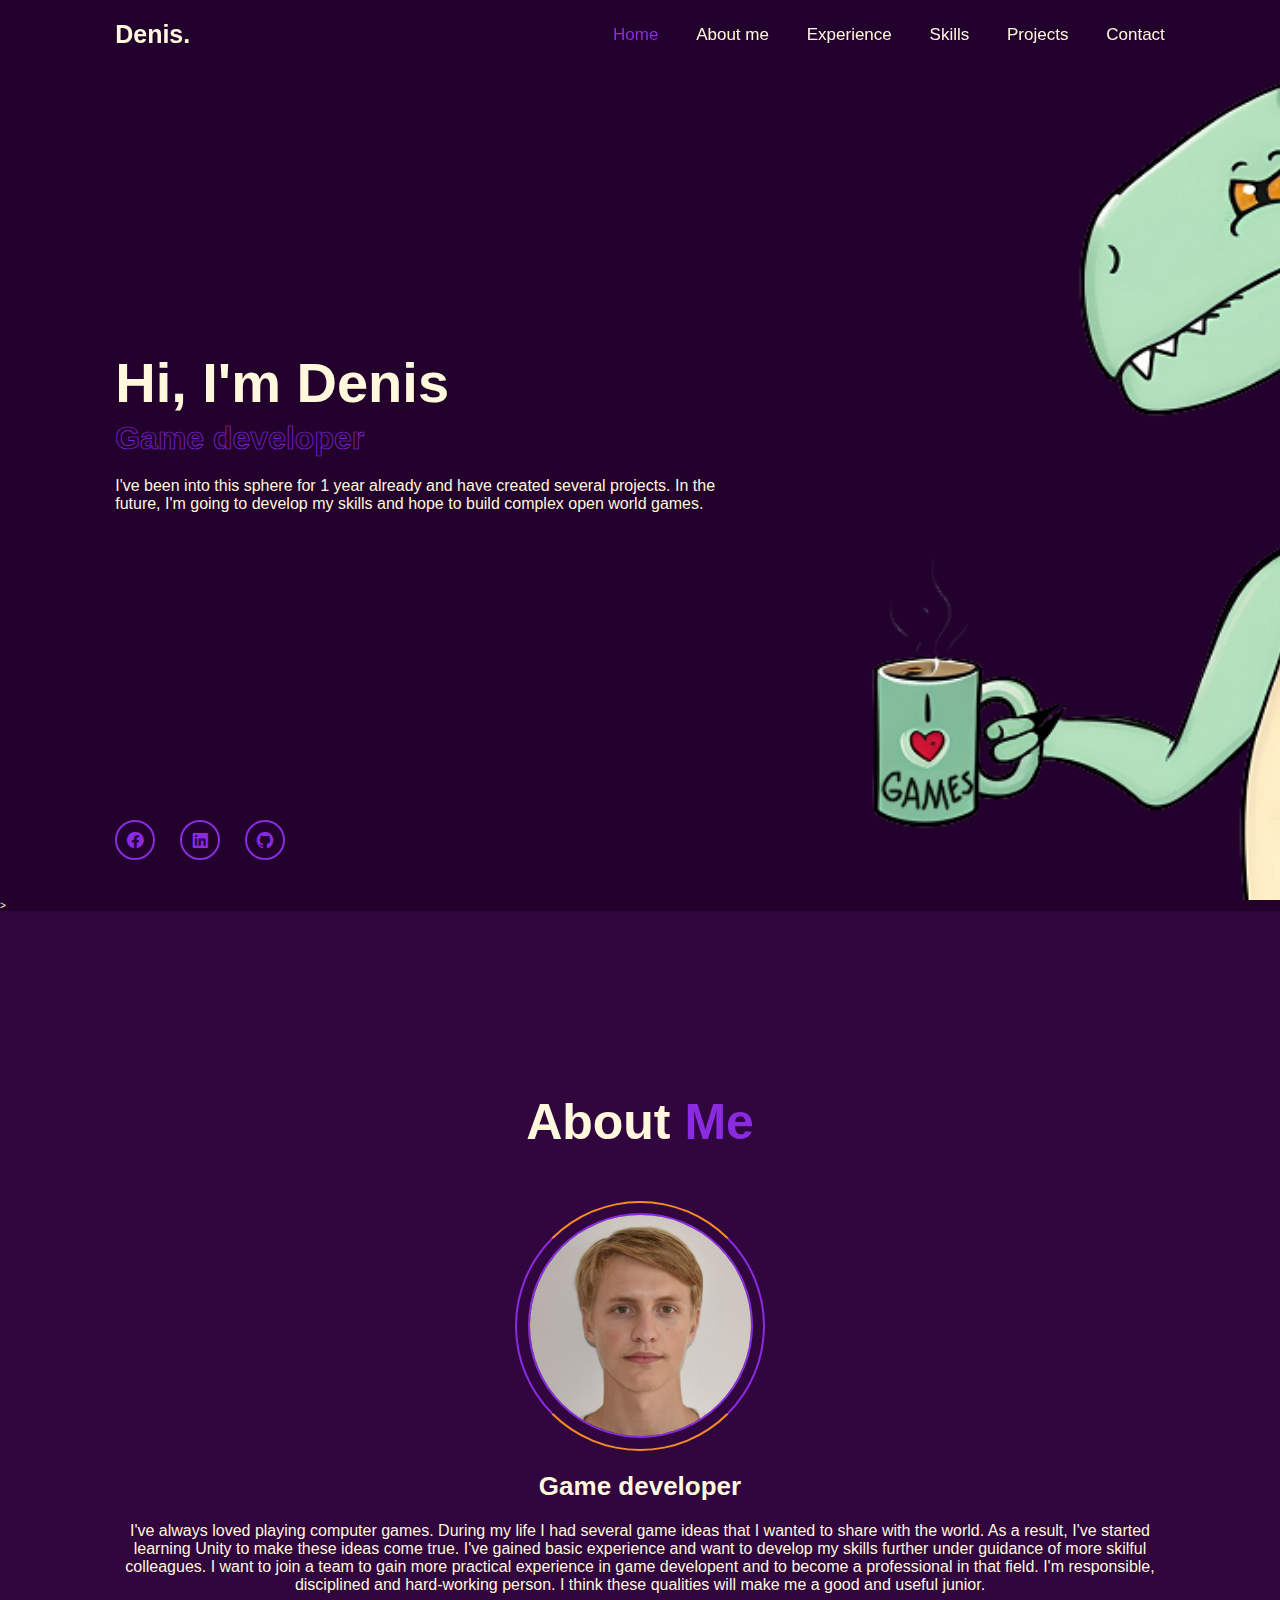
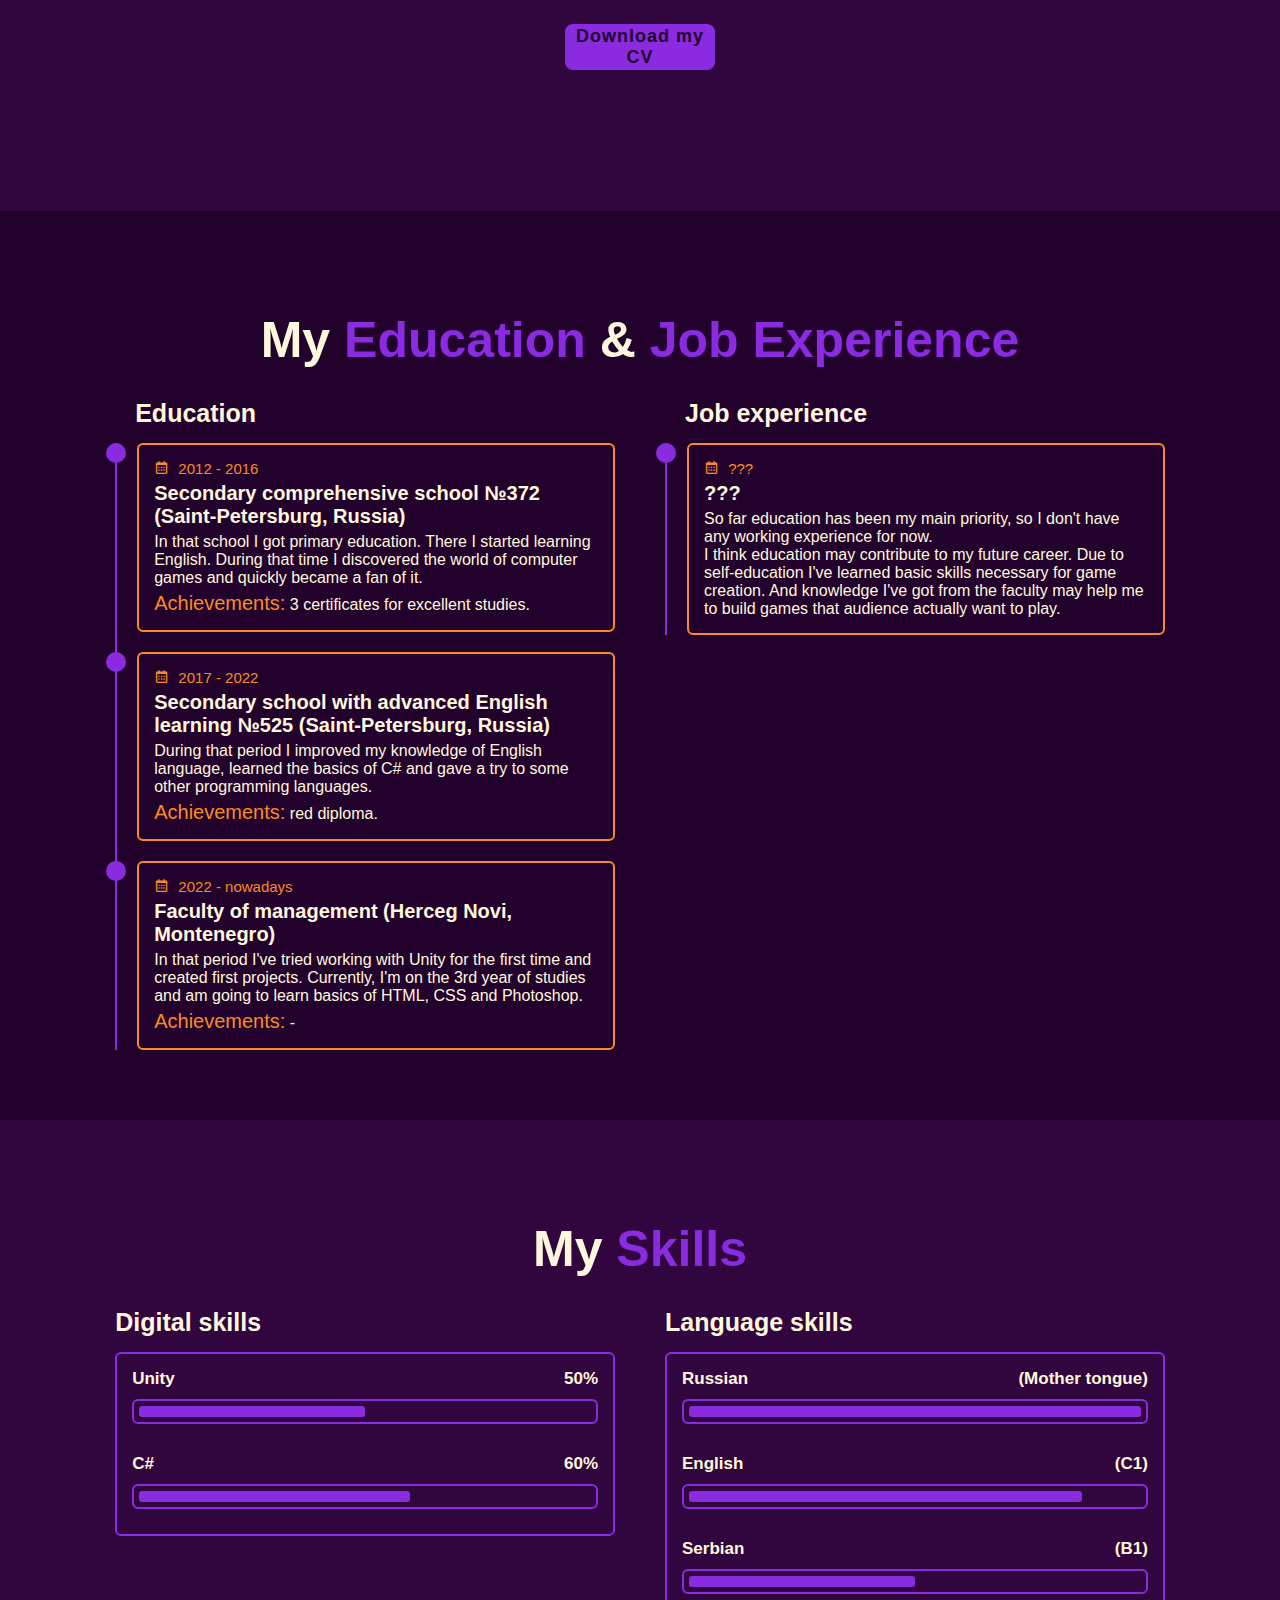
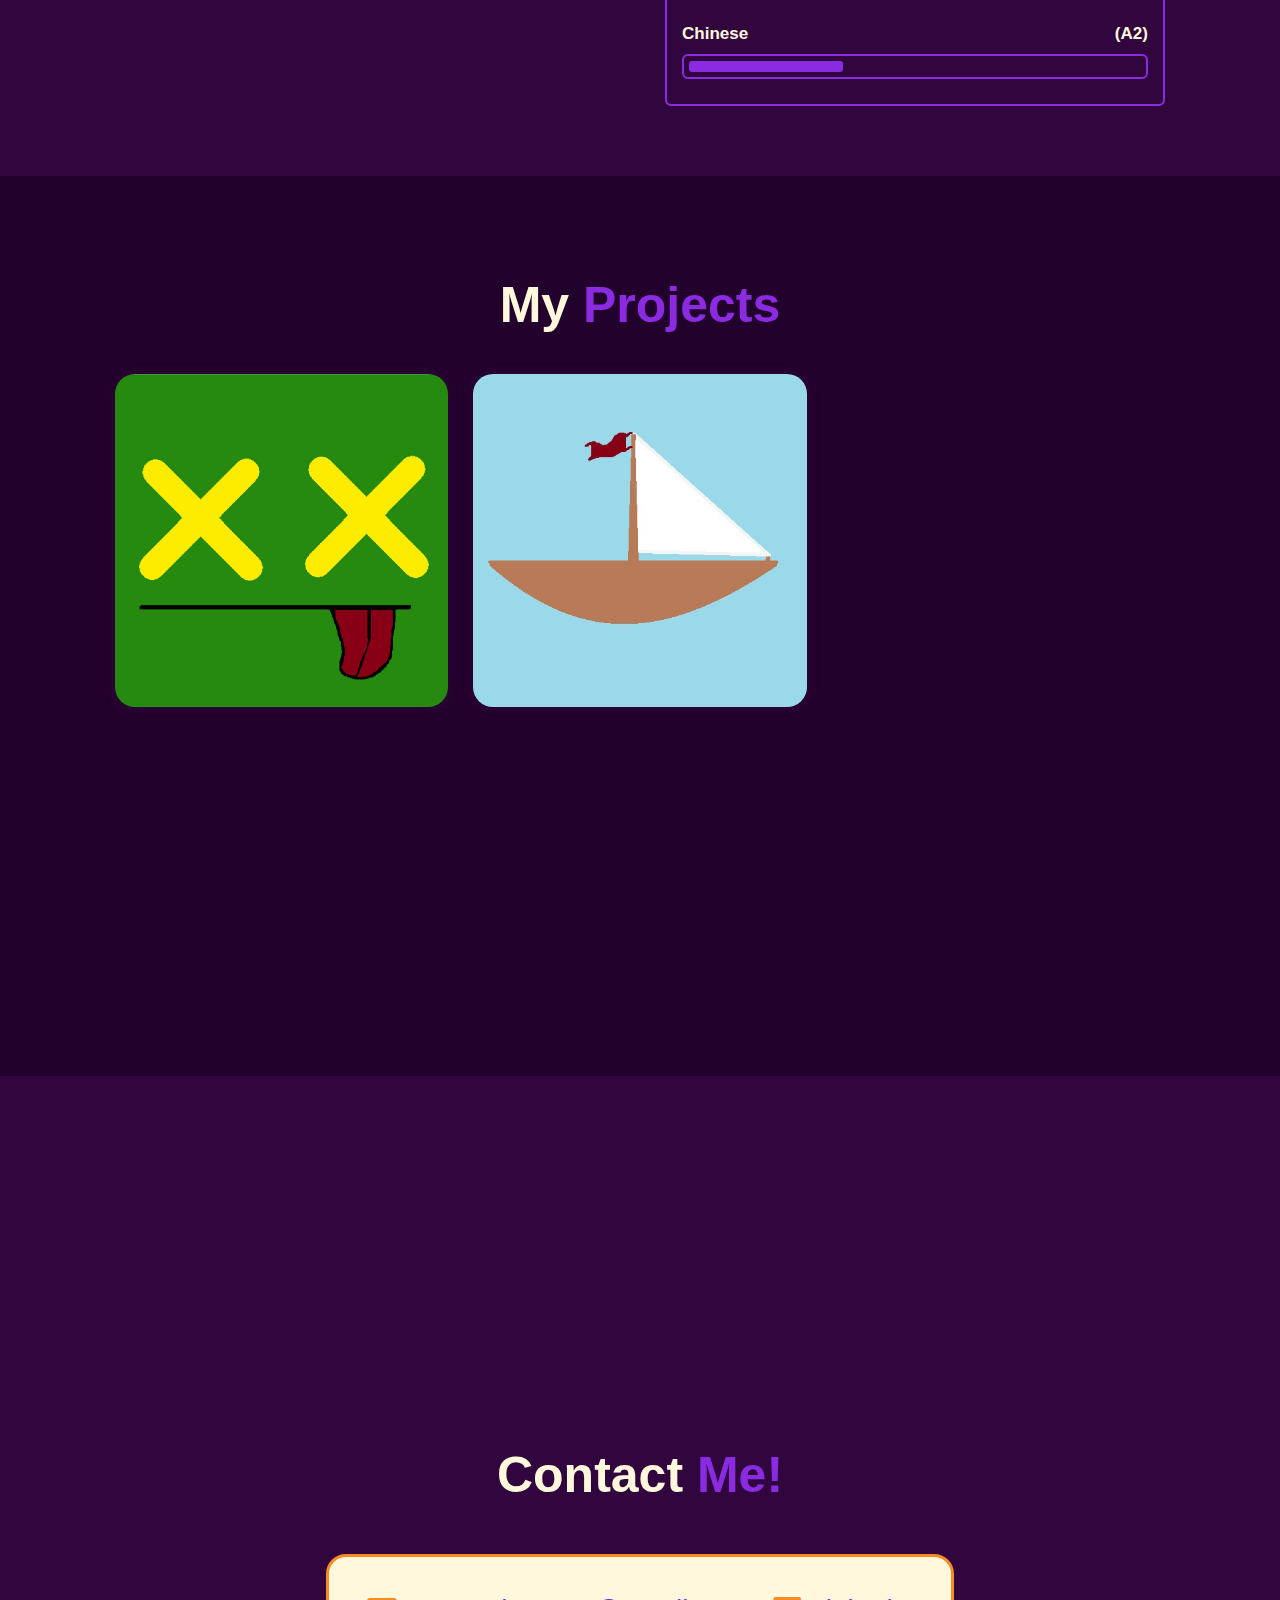
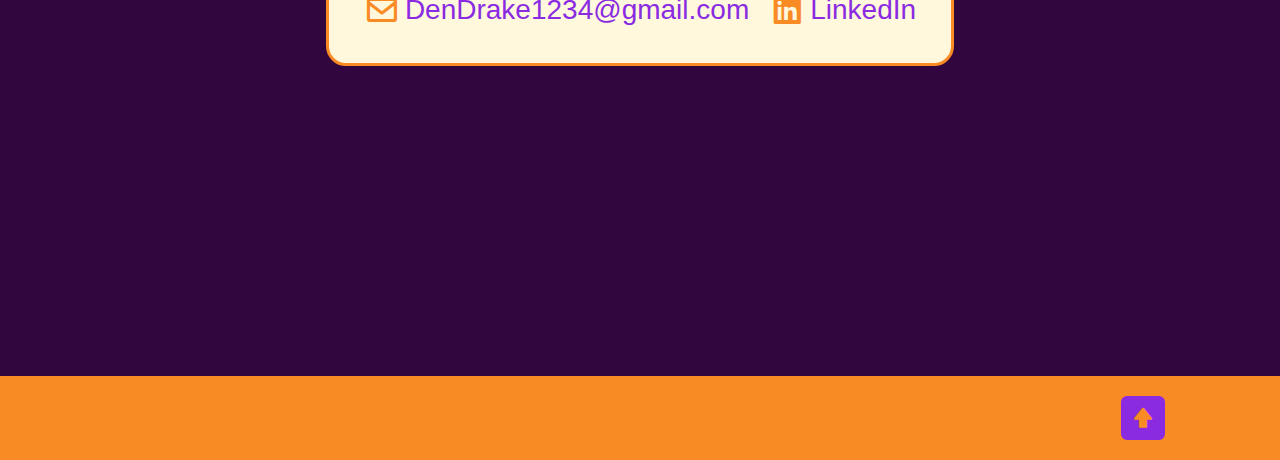
<file: index.html>
<!DOCTYPE html>
<html lang="en">

<head>
    <meta charset="UTF-8">
    <meta http-equiv="X-UA-Compatible" content="IE=edge">
    <meta name="viewport" content="width=device-width, initial-scale=1.0">
    <title>Portfolio website</title>
    <link rel="stylesheet" href="style.css">

    <!--Box icons-->
    <link href='https://unpkg.com/boxicons@2.1.4/css/boxicons.min.css' rel='stylesheet'>
</head>

<body>
    <header class="header">
        <a href="#" class="logo">Denis.</a>

        <div class="bx bx-menu" id="menu-icon"></div>

        <nav class="navbar">
            <a href="#home" class="active">Home</a>
            <a href="#about-me">About me</i></a>
            <a href="#education">Experience</i></a>
            <a href="#skills">Skills</i></a>
            <a href="#projects">Projects</a>
            <a href="#contact">Contact</a>

            <span class="active-nav"></span>
        </nav>
    </header>

    <!--Home section-->
    <section class="home" id="home">
        <div class="home-content">
            <h1>Hi, I'm Denis</h1>
            <div class="text-animate">
                <h3>Game developer</h3>
            </div>
            <p>I've been into this sphere for 1 year already and have created several projects. In the future, I'm going
                to develop my skills and hope to build complex open world games.</p>
        </div>
        <div class="home-sci">
            <a href="https://www.facebook.com/profile.php?id=100022613303774" target="_blank"><i
                    class='bx bxl-facebook-circle'></i></a>
            <a href="https://www.linkedin.com/in/denis-seleznev-38204a332/" target="_blank"><i
                    class='bx bxl-linkedin-square'></i></a>
            <a href="https://github.com/Denis-Seleznev" target="_blank"><i class='bx bxl-github'></i></a>
        </div>
        <div class="home-imgHover"></div>
    </section>

    <!--About me section-->>
    <section class="about" id="about-me">
        <h2 class="heading">About <span>Me</span></h2>

        <div class="about-img">
            <img src="Assets/MyPhoto.png" alt="My photo">
            <span class="circle-spin"></span>
        </div>

        <div class="about-content">
            <h3>Game developer</h3>
            <p>I've always loved playing computer games. During my life I had several game ideas that I wanted to share
                with the world. As a result, I've started learning Unity to make these ideas come true. I've
                gained basic experience and want to develop my skills further under guidance of more skilful colleagues.
                I want to join a team to gain more practical experience in game developent and to become a professional
                in that field. I'm responsible, disciplined and hard-working person. I think these qualities will make
                me a good and useful junior.</p>

            <div class="btn-box btns">
                <a href="Assets/DenisSeleznev_CV.pdf" download class="btn">Download my CV</a>
            </div>
        </div>
    </section>

    <!--Education section-->
    <section class="education" id="education">
        <h2 class="heading">My <span>Education</span> & <span>Job Experience</span></h2>
        <div class="education-row">
            <div class="education-column">
                <h3 class="title">Education</h3>

                <div class="education-box">
                    <div class="education-content">
                        <div class="content">
                            <div class="year"><i class='bx bx-calendar'></i> 2012 - 2016 </div>
                            <h3>Secondary comprehensive school №372 (Saint-Petersburg, Russia)</h3>
                            <p>In that school I got primary education. There I started learning English. During that
                                time I discovered the world of computer games and quickly became a fan of it.</p>
                            <p><span>Achievements:</span> 3 certificates for excellent studies.</p>
                        </div>
                    </div>

                    <div class="education-content">
                        <div class="content">
                            <div class="year"><i class='bx bx-calendar'></i> 2017 - 2022 </div>
                            <h3>Secondary school with advanced English learning №525 (Saint-Petersburg, Russia)</h3>
                            <p>During that period I improved my knowledge of English language, learned the basics of C#
                                and gave a try to some other programming languages.</p>
                            <p><span>Achievements:</span> red diploma.</p>
                        </div>
                    </div>

                    <div class="education-content">
                        <div class="content">
                            <div class="year"><i class='bx bx-calendar'></i> 2022 - nowadays </div>
                            <h3>Faculty of management (Herceg Novi, Montenegro)</h3>
                            <p>In that period I've tried working with Unity for the first time and created first
                                projects. Currently, I'm on the 3rd year of studies and am going to learn basics of
                                HTML, CSS and Photoshop.</p>
                            <p><span>Achievements:</span> -</p>
                        </div>
                    </div>
                </div>
            </div>

            <div class="education-column">
                <h3 class="title">Job experience</h3>

                <div class="education-box">
                    <div class="education-content">
                        <div class="content">
                            <div class="year"><i class='bx bx-calendar'></i> ??? </div>
                            <h3>???</h3>
                            <p> So far education has been my main priority, so I don't have any working experience
                                for now.<br>
                                I think education may contribute to my future career. Due to self-education I've learned
                                basic skills necessary for game creation. And knowledge I've got from the faculty may
                                help me to build games that audience actually want to play.
                            </p>
                        </div>
                    </div>
                </div>
            </div>

        </div>
    </section>

    <!--Skills section-->
    <section class="skills" id="skills">
        <h2 class="heading">My <span>Skills</span></h2>
        <div class="skills-row">
            <div class="skills-column">
                <h3 class="title">Digital skills</h3>
                <div class="skills-box">
                    <div class="skills-content">
                        <div class="progress">
                            <h3>Unity <span>50%</span></h3>
                            <div class="bar"><span></span></div>
                        </div>

                        <div class="progress">
                            <h3>C# <span>60%</span></h3>
                            <div class="bar"><span></span></div>
                        </div>
                    </div>
                </div>
            </div>

            <div class="skills-column">
                <h3 class="title">Language skills</h3>
                <div class="skills-box">
                    <div class="skills-content">
                        <div class="progress">
                            <h3>Russian <span>(Mother tongue)</span></h3>
                            <div class="bar"><span></span></div>
                        </div>

                        <div class="progress">
                            <h3>English <span>(C1)</span></h3>
                            <div class="bar"><span></span></div>
                        </div>

                        <div class="progress">
                            <h3>Serbian <span>(B1)</span></h3>
                            <div class="bar"><span></span></div>
                        </div>

                        <div class="progress">
                            <h3>Chinese <span>(A2)</span></h3>
                            <div class="bar"><span></span></div>
                        </div>
                    </div>
                </div>
            </div>
        </div>
    </section>

    <!--Projects section-->
    <section class="projects" id="projects">
        <h2 class="heading">My <span>Projects</span></h2>

        <div class="portfolio-container">
            <div class="portfolio-box">
                <img src="Assets/ZombieHead.png" alt="Zombie arena Logo">
                <div class="portfolio-layer">
                    <h4>Zombie arena</h4>
                    <p>While creating this game I used more Unity tools and components. I also
                        worked with basic animations and implemented some UI elements.</p>
                    <a href="Projects/zombie-arena.html"><i class='bx bx-link-external'></i></a>
                </div>
            </div>
            <div class="portfolio-box">
                <img src="Assets/battleshipsLogo.png" alt="Battleships Logo">
                <div class="portfolio-layer">
                    <h4>Battleships</h4>
                    <p>This is my first game created. I was getting familiar with the game engine itself and put
                        effort to create a proper bot-opponent behaviour.</p>

                    <a href="Projects/battleships.html"><i class='bx bx-link-external'></i></a>
                </div>
            </div>
        </div>
    </section>

    <!--Contact section-->
    <section class="contact" id="contact">
        <h2 class="heading">Contact <span>Me!</span></h2>
        <div class="contact-info-upper-container">
            <div class="contact-info-container">
                <i class='bx bx-envelope'></i>
                <p><a href="mailto:DenDrake1234@gmail.com">DenDrake1234@gmail.com</a></p>
            </div>
            <div class="contact-info-container">
                <i class='bx bxl-linkedin-square'></i>
                <p><a href="https://www.linkedin.com/in/denis-seleznev-38204a332/" target="_blank">LinkedIn</a></p>
            </div>
        </div>
    </section>

    <!--Footer section-->
    <div class="footer">
        <div class="footer-space">
            <p> </p>
        </div>
        <div class="footer-iconTop">
            <a href="#"><i class='bx bxs-upvote'></i></a>
        </div>
    </div>

    <script type="text/javascript" src="script.js"></script>
</body>

</html>
</file>
<file: style.css>
* {
    margin: 0;
    padding: 0;
    box-sizing: border-box;
    text-decoration: none;
    outline: none;
    scroll-behavior: smooth;
    font-family: 'Segoe UI', Tahoma, Geneva, Verdana, sans-serif;
}

:root {
    --bg-color: #23012d;
    --second-bg-color: #31053e;
    --text-color: cornsilk;
    --main-color: blueviolet;
    --second-main-color: rgb(249, 139, 37);
}

html {
    font-size: 62.5%;
    overflow-x: hidden;
}

body {
    background: var(--bg-color);
    color: var(--text-color);
}

.header {
    position: fixed;
    top: 0;
    left: 0;
    width: 100%;
    padding: 2rem 9%;
    background: transparent;
    display: flex;
    justify-content: space-between;
    align-items: center;
    z-index: 100;
    transition: .3s;
}

.header.sticky {
    background: var(--second-main-color);
}

.logo {
    font-size: 2.5rem;
    color: var(--text-color);
    font-weight: 600;
}

.navbar a {
    font-size: 1.7rem;
    color: var(--text-color);
    font-weight: 500;
    margin-left: 3.5rem;
    transition: .3s;
}

.navbar a:hover,
.navbar a.active {
    color: var(--main-color);
}

#menu-icon {
    font-size: 3.6rem;
    color: var(--text-color);
    cursor: pointer;
    display: none;
}

section {
    min-height: 100vh;
    padding: 10rem 9% 2rem;
}

.home {
    display: flex;
    align-items: center;
    padding: 0 9%;
    background: url(Assets/HomePhoto_.png) no-repeat;
    background-size: cover;
    background-position: center;
}

.home-content {
    max-width: 60rem;
    z-index: 99;
}

.home-content h1 {
    font-size: 5.6rem;
    font-weight: 700;
    line-height: 1.3;
}

.home-content .text-animate {
    position: relative;
    width: 32.8rem;
}

.home-content .text-animate h3 {
    font-size: 3.2rem;
    font-weight: 700;
    color: transparent;
    -webkit-text-stroke: .7px var(--main-color);
}

.home-content p {
    font-size: 1.6rem;
    margin: 2rem 0 4rem;
}

.btn {
    position: relative;
    display: inline-flex;
    justify-content: center;
    align-items: center;
    width: 15rem;
    height: 100%;
    background: var(--main-color);
    border: .2rem solid var(--main-color);
    border-radius: .8rem;
    font-size: 1.8rem;
    font-weight: 600;
    letter-spacing: .1rem;
    color: var(--bg-color);
    z-index: 1;
    overflow: hidden;
}

.btn:hover {
    color: var(--main-color);
}

.btn::before {
    content: '';
    position: absolute;
    top: 0;
    left: 0;
    width: 0;
    height: 100%;
    background: var(--bg-color);
    z-index: -1;
    transition: .5s;
}

.btn:hover::before {
    width: 100%;
}

.home-sci {
    position: absolute;
    bottom: 4rem;
    width: 170px;
    display: flex;
    justify-content: space-between;
}

.home-sci a {
    position: relative;
    display: inline-flex;
    justify-content: center;
    align-items: center;
    width: 40px;
    height: 40px;
    background: transparent;
    border: .2rem solid var(--main-color);
    border-radius: 50%;
    font-size: 20px;
    color: var(--main-color);
    z-index: 1;
    overflow: hidden;
    transition: .5s;
}

.home-sci a:hover {
    color: var(--bg-color);
}

.home-sci a::before {
    content: ' ';
    position: absolute;
    top: 0;
    left: 0;
    width: 0;
    height: 100%;
    background: var(--main-color);
    z-index: -1;
    transition: .5s;
}

.home-sci a:hover::before {
    width: 100%;
}

.home-imgHover {
    position: absolute;
    top: 0;
    right: 0;
    width: 45%;
    height: 100%;
    background: transparent;
    border: 2px solid transparent;
    transition: 3s;
}

.home-imgHover:hover {
    background: var(--bg-color);
}

.about {
    display: flex;
    justify-content: center;
    align-items: center;
    flex-direction: column;
    gap: 2rem;
    background: var(--second-bg-color);
    padding-bottom: 6rem;
}

.heading {
    font-size: 5rem;
    margin-bottom: 3rem;
    text-align: center;

}

span {
    color: var(--main-color);
}

.about-img {
    position: relative;
    width: 25rem;
    height: 25rem;
    border-radius: 50%;
    display: flex;
    justify-content: center;
    align-items: center;

}

.about-img img {
    width: 90%;
    border-radius: 50%;
    border: .2rem solid var(--main-color);
}

.about-img .circle-spin {
    position: absolute;
    top: 50%;
    left: 50%;
    transform: translate(-50%, -50%) rotate(0);
    width: 100%;
    height: 100%;
    border-radius: 50%;
    border-top: .2rem solid var(--second-main-color);
    border-bottom: .2rem solid var(--second-main-color);
    border-left: .2rem solid var(--main-color);
    border-right: .2rem solid var(--main-color);
}

.about-content {
    text-align: center;
}

.about-content h3 {
    font-size: 2.6rem;
}

.about-content p {
    font-size: 1.6rem;
    margin: 2rem 0 3rem;
}

.btn-box.btns {
    display: inline-block;
    width: 15rem;
}

.btn-box.btns a::before {
    background: var(--second-bg-color);
}

.education {
    display: flex;
    justify-content: center;
    align-items: center;
    flex-direction: column;
    min-height: auto;
    padding-bottom: 5rem;
}

.education .education-row {
    display: flex;
    flex-wrap: wrap;
    gap: 5rem;
}

.education-row .education-column {
    flex: 1 1 40rem;
}

.education-column .title {
    font-size: 2.5rem;
    margin: 0 0 1.5rem 2rem;
}

.education-column .education-box {
    border-left: .2rem solid var(--main-color);
}

.education-box .education-content {
    position: relative;
    padding-left: 2rem;
}

.education-box .education-content::before {
    content: '';
    position: absolute;
    top: 0;
    left: -1.1rem;
    width: 2rem;
    height: 2rem;
    background: var(--main-color);
    border-radius: 50%;
}

.education-content .content {
    position: relative;
    padding: 1.5rem;
    border: .2rem solid var(--second-main-color);
    border-radius: .6rem;
    margin-bottom: 2rem;
    overflow: hidden;
}

.education-content .content .year {
    font-size: 1.5rem;
    color: var(--second-main-color);
    padding-bottom: .5rem;
}

.education-content .content .year i {
    padding-right: .5rem;
}

.education-content .content h3 {
    font-size: 2rem;
}

.education-content .content p {
    font-size: 1.6rem;
    padding-top: .5rem;
}

.education-content .content p span {
    color: var(--second-main-color);
    font-size: 2rem;
}

.skills {
    min-height: auto;
    padding-bottom: 7rem;
    background: var(--second-bg-color);
}

.skills .skills-row {
    display: flex;
    flex-wrap: wrap;
    gap: 5rem;
}

.skills-row .skills-column {
    flex: 1 1 40rem;
}

.skills-column .title {
    font-size: 2.5rem;
    margin: 0 0 1.5rem;
}

.skills-box .skills-content {
    position: relative;
    border: .2rem solid var(--main-color);
    border-radius: .6rem;
    padding: .5rem 1.5rem;
    z-index: 1;
    overflow: hidden;
}

.skills-box .skills-content::before {
    content: '';
    position: absolute;
    top: 0;
    left: 0;
    width: 0;
    height: 100%;
    background: var(--bg-color);
    z-index: -1;
    transition: .5s;
}

.skills-box .skills-content:hover::before {
    width: 100%;
}

.skills-content .progress {
    padding: 1rem 0;
}

.skills-content .progress h3 {
    font-size: 1.7rem;
    display: flex;
    justify-content: space-between;
}

.skills-content .progress h3 span {
    color: var(--text-color);
}

.skills-content .progress .bar {
    height: 2.5rem;
    border-radius: .6rem;
    border: .2rem, solid var(--main-color);
    padding: .5rem;
    margin: 1rem 0;
}

.skills-content .progress .bar span {
    display: block;
    height: 100%;
    border-radius: .3rem;
    background: var(--main-color);
}

.skills-column:nth-child(1) .skills-content .progress:nth-child(1) .bar span {
    width: 50%;
}

.skills-column:nth-child(1) .skills-content .progress:nth-child(2) .bar span {
    width: 60%;
}

.skills-column:nth-child(2) .skills-content .progress:nth-child(1) .bar span {
    width: 100%;
}

.skills-column:nth-child(2) .skills-content .progress:nth-child(2) .bar span {
    width: 87%;
}

.skills-column:nth-child(2) .skills-content .progress:nth-child(3) .bar span {
    width: 50%;
}

.skills-column:nth-child(2) .skills-content .progress:nth-child(4) .bar span {
    width: 34%;
}

.projects {
    background: var(--bg-color);
}

.projects h2 {
    margin-bottom: 4rem;
}

.portfolio-container {
    display: grid;
    grid-template-columns: repeat(3, 1fr);
    align-items: center;
    gap: 2.5rem;
}

.portfolio-container .portfolio-box {
    position: relative;
    border-radius: 2rem;
    box-shadow: 0 0 1rem var(--second-bg-color);
    overflow: hidden;
    display: flex;
}

.portfolio-box img {
    width: 100%;
    transition: .5s ease;
}

.portfolio-box:hover img {
    transform: scale(1.1);
}

.portfolio-box .portfolio-layer {
    position: absolute;
    bottom: 0;
    left: 0;
    width: 100%;
    height: 100%;
    background: linear-gradient(rgba(0, 0, 0, .1), var(--main-color));
    display: flex;
    justify-content: center;
    align-items: center;
    flex-direction: column;
    text-align: center;
    padding: 0 4rem;
    transform: translateY(100%);
    transition: .5s ease;
}

.portfolio-box:hover .portfolio-layer {
    transform: translateY(0);
}

.portfolio-layer h4 {
    font-size: 3rem;
}

.portfolio-layer p {
    font-size: 1.6rem;
    margin: .3rem 0 1rem;
}

.portfolio-layer a {
    display: inline-flex;
    justify-content: center;
    align-items: center;
    width: 5rem;
    height: 5rem;
    background: var(--text-color);
    border-radius: 50%;
}

.portfolio-layer a i {
    font-size: 2rem;
    color: var(--bg-color);
}

.contact {
    display: flex;
    justify-content: center;
    flex-direction: column;
    height: 70vh;
    background: var(--second-bg-color);
}

.contact-info-upper-container {
    display: flex;
    justify-content: center;
    border-radius: 2rem;
    border: 0.1rem solid red;
    border-color: var(--second-main-color);
    border-width: 3.5px;
    background: var(--text-color);
    margin: 2rem auto;
    padding: 2.5rem;
}

.contact-info-container {
    display: flex;
    align-items: center;
    justify-content: center;
    gap: 0.5rem;
    margin: 1rem;
}

.contact-info-container p {
    font-size: 2.8rem;
}

.contact-info-container p a {
    text-decoration: none;
    color: var(--main-color);
}

.contact-info-container i {
    background: var(--text-color);
    color: var(--second-main-color);
    font-size: 3.6rem;
}

.footer {
    display: flex;
    justify-content: space-between;
    align-items: center;
    flex-wrap: wrap;
    padding: 2rem 9%;
    background: var(--second-main-color);
}

.footer-iconTop a {
    position: relative;
    display: inline-flex;
    justify-content: center;
    align-items: center;
    padding: .8rem;
    background: var(--main-color);
    border: .2rem solid var(--main-color);
    border-radius: .6rem;
    z-index: 1;
    overflow: hidden;
}

.footer-iconTop a::before {
    content: '';
    position: absolute;
    top: 0;
    left: 0;
    width: 100%;
    height: 0;
    background: var(--second-main-color);
    z-index: -1;
    transition: .5s;
}

.footer-iconTop a:hover::before {
    height: 100%;
}

.footer-iconTop a i {
    font-size: 2.4rem;
    color: var(--second-main-color);
    transition: .5s;
}

.footer-iconTop a:hover i {
    color: var(--main-color);
}

/* BREAKPOINTS */
@media (max-width: 1200px) {
    html {
        font-size: 55%;
    }
}

@media (max-width: 991px) {
    .header {
        padding: 2rem 4%;
    }

    section {
        padding: 10rem 4% 2rem;
    }

    .home {
        padding: 0 4%;
    }

    .projects {
        padding-bottom: 7rem;
    }

    .projects h2 {
        margin-bottom: 3rem;
    }

    .portfolio-container {
        grid-template-columns: repeat(2, 1fr);
    }

    .footer {
        padding: 2rem 4%;
    }
}

@media (max-width: 768px) {
    .header {
        background: var(--bg-color);
    }

    #menu-icon {
        display: block;
    }

    .navbar {
        position: absolute;
        top: 100%;
        left: -100%;
        width: 100%;
        padding: 1rem 4%;
        background: var(--bg-color);
        box-shadow: 0 .5rem 1rem rgba(0, 0, 0, .2);
        z-index: 1;
        transition: .25s ease;
        transition-delay: .25s;
    }

    .navbar.active {
        left: 0;
        transition-delay: 0s;
    }

    .navbar .active-nav {
        position: absolute;
        top: 0;
        left: -100%;
        width: 100%;
        height: 100%;
        background: var(--second-main-color);
        border-top: .1rem solid rgb(0, 0, 0, .2);
        z-index: -1;
        transition: .25s ease;
        transition-delay: 0s;
    }

    .navbar.active .active-nav {
        left: 0;
        transition-delay: .25s;
    }

    .navbar a {
        display: block;
        font-size: 2rem;
        margin: 3rem 0;
        transform: translateX(-20rem);
        transition: .25s ease;
        transition-delay: 0s;
    }

    .navbar.active a {
        transform: translateX(0);
        transition-delay: .25s;
    }

    .home-imgHover {
        pointer-events: none;
        background: var(--bg-color);
        opacity: .6;
    }

    .contact .contact-info-upper-container {
        width: 75%;
    }

    .contact-info-container p {
        font-size: 1.75rem;
    }
}

@media (max-width: 617px) {
    .portfolio-container {
        grid-template-columns: 1fr;
    }
}

@media (max-width: 520px) {
    html {
        font-size: 50%;
    }

    .home-content h1 {
        display: flex;
        flex-direction: column;

    }

    .home-sci {
        width: 160px;
    }

    .home-sci a {
        width: 38px;
        height: 38px;
    }
}

@media (max-width: 462px) {
    .home-content h1 {
        font-size: 5.2rem;
    }

    .education {
        padding: 10rem 4% 5rem 5%;
    }

    .footer {
        flex-direction: column-reverse;
    }

    .footer p {
        margin-top: 2rem;
    }
}

@media(0px<=width<=371px) {
    .home {
        justify-content: center;
    }

    .home-content {
        display: flex;
        align-items: center;
        flex-direction: column;
        text-align: center;
    }

    .home-content h1 {
        font-size: 5rem;
    }
}
</file>
